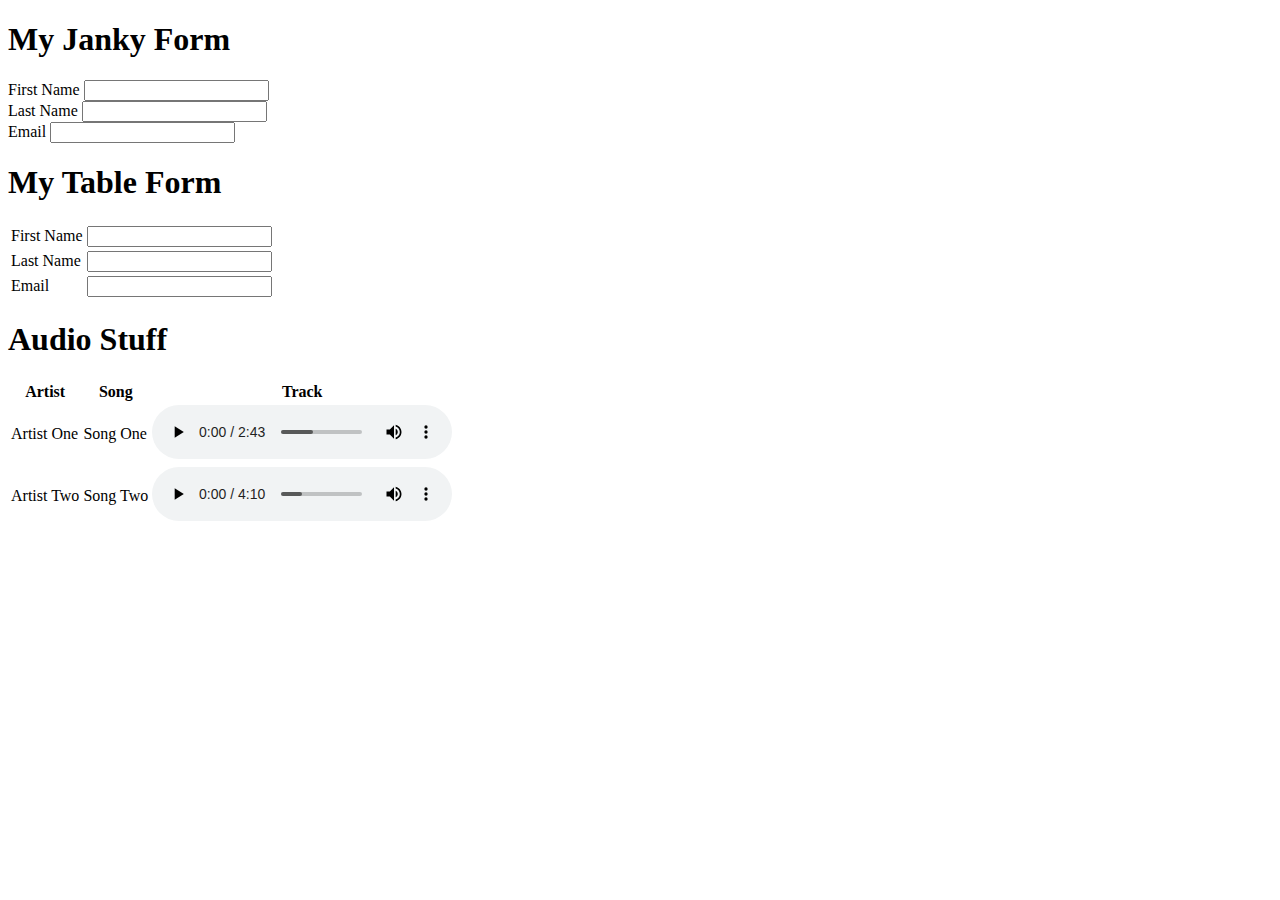
<file: week-1/day-2/index.html>
<!DOCTYPE html>
<html lang="en">
<head>
    <meta charset="UTF-8">
    <meta name="viewport" content="width=device-width, initial-scale=1.0">
    <title>Document</title>
</head>
<body>
    <h1>My Janky Form</h1>
    <form action="" method="get" class="form-example">
        <div class="form-example">
            <label for="firstName">First Name</label>
            <input type="text" name="firstName">
        </div>
        <div class="form-example">
            <label for="lastName">Last Name</label>
            <input type="text" name="lastName">
        </div>
        <div class="form-example">
            <label for="email">Email</label>
            <input type="text" name="email">
        </div>
    <h1>My Table Form</h1>
        <table>
            <tr>
                <td><label for="firstName">First Name</label></td>
                <td><input type="text" name="firstName"></td>
            </tr>
            <tr>
                <td><label for="lastName">Last Name</label></td>
                <td><input type="text" name="lastName"></td>
            </tr>
            <tr>
                <td><label for="email">Email</label></td>
                <td><input type="text" name="email"></td>
            </tr>
        </table>

 <h1>Audio Stuff</h1>   

 <table>
    <thead>
        <tr>
            <th>Artist</th>
            <th>Song</th>
            <th>Track</th>
        </tr>
    </thead>
    <tbody>
        <tr>
            <td>Artist One</td>
            <td>Song One</td>
            <td>
                <audio controls src="./music/song1.mp3"> Your browser does not support the <code>audio</code> element.</audio>
            </td>
        </tr>
        <tr>
            <td>Artist Two</td>
            <td>Song Two</td>
            <td>
                <audio controls src="./music/song2.mp3"> Your browser does not support the <code>audio</code> element.</audio>
            </td>
        </tr>
    </tbody>
</table>
 
</body>
</html>
</file>
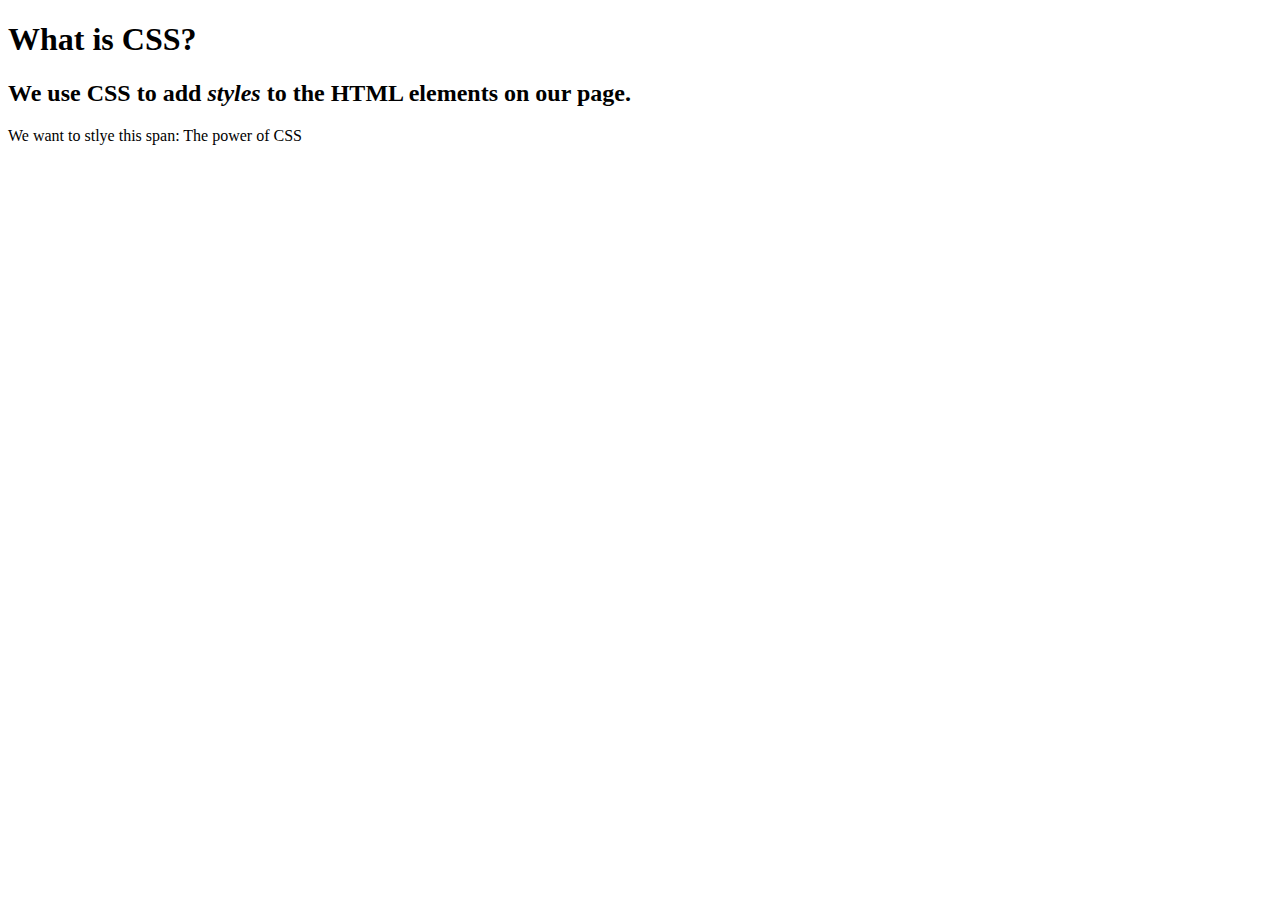
<file: week-1/day-3/index.html>
<!DOCTYPE html>
<html lang="en">
  <head>
    <meta charset="UTF-8" />
    <meta name="viewport" content="width=device-width, initial-scale=1.0" />
    <title>Document</title>
  </head>
  <body>
    <h1>What is CSS?</h1>
    <h2>We use CSS to add <em>styles</em> to the HTML elements on our page.</h2>

    <p>We want to stlye this span: <span>The power of CSS</span></p>
  </body>
</html>
</file>
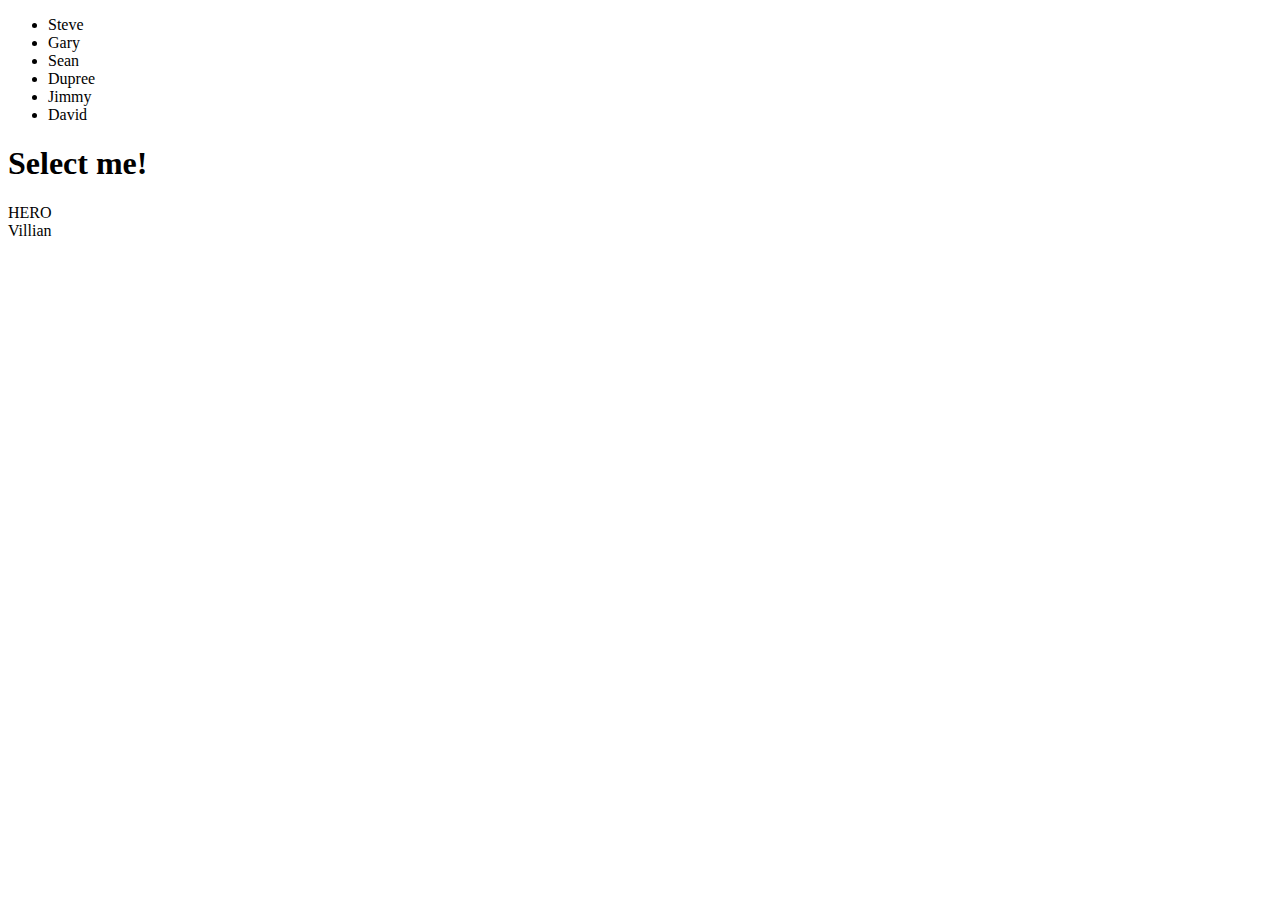
<file: week-2/day-3/index.html>
<!DOCTYPE html>
<html lang="en">
  <head>
    <meta charset="UTF-8" />
    <meta name="viewport" content="width=device-width, initial-scale=1.0" />
    <title>Document</title>
  </head>
  <body>
    <ul>
      <li>Steve</li>
      <li>Gary</li>
      <li>Sean</li>
      <li>Dupree</li>
      <li>Jimmy</li>
      <li>David</li>
    </ul>
    <h1>Select me!</h1>
    <div>HERO</div>
    <div>Villian</div>
  </body>
</html>
</file>
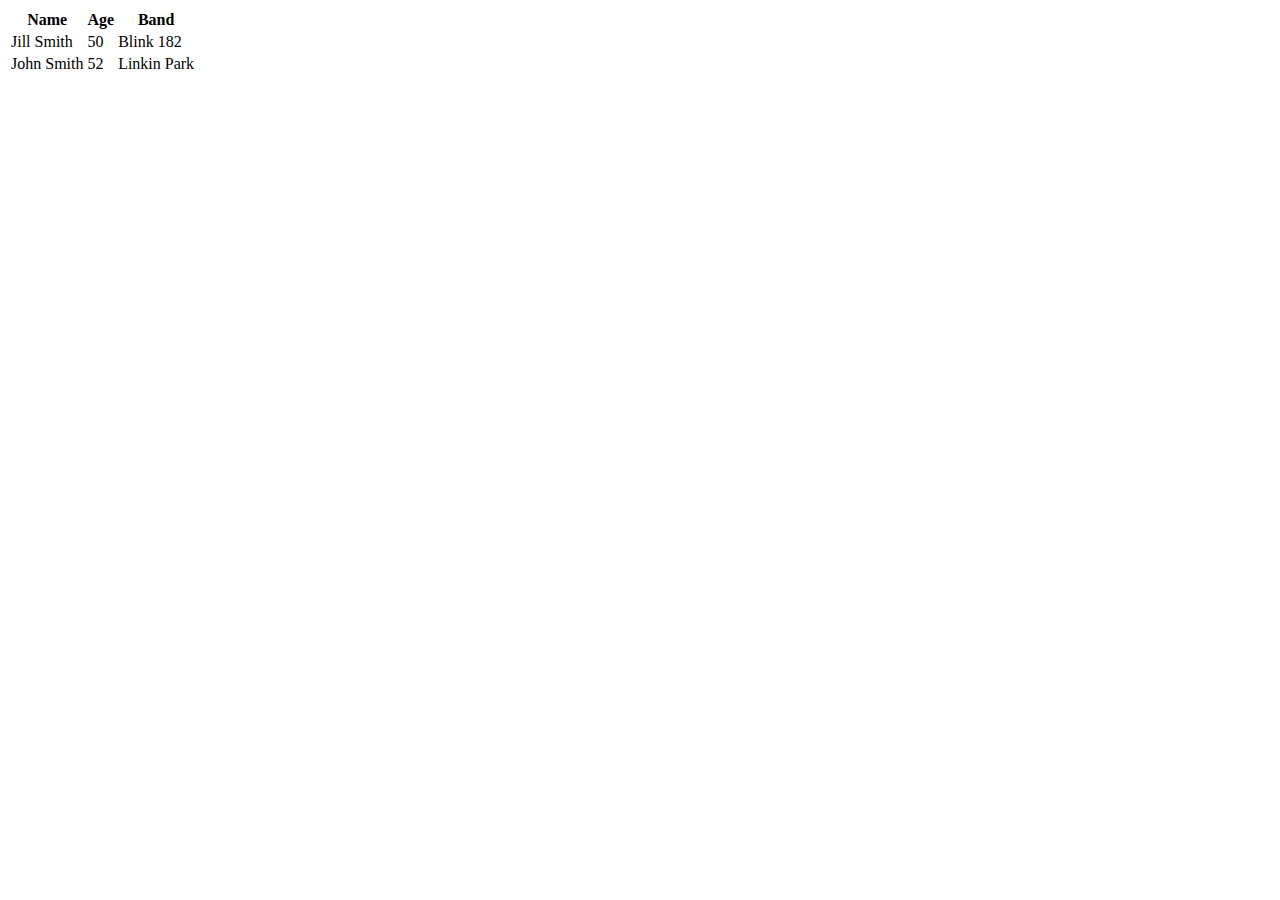
<file: week-1/day-3/warm-up.html>
<!DOCTYPE html>
<html lang="en">
  <head>
    <meta charset="UTF-8" />
    <meta name="viewport" content="width=device-width, initial-scale=1.0" />
    <title>VIT W1D3 Warm Up</title>
  </head>
  <body>
    <table>
      <th>Name</th>
      <th>Age</th>
      <th>Band</th>
      <tr>
        <td>Jill Smith</td>
        <td>50</td>
        <td>Blink 182</td>
      </tr>
      <tr>
        <td>John Smith</td>
        <td>52</td>
        <td>Linkin Park</td>
      </tr>
    </table>
  </body>
</html>
</file>
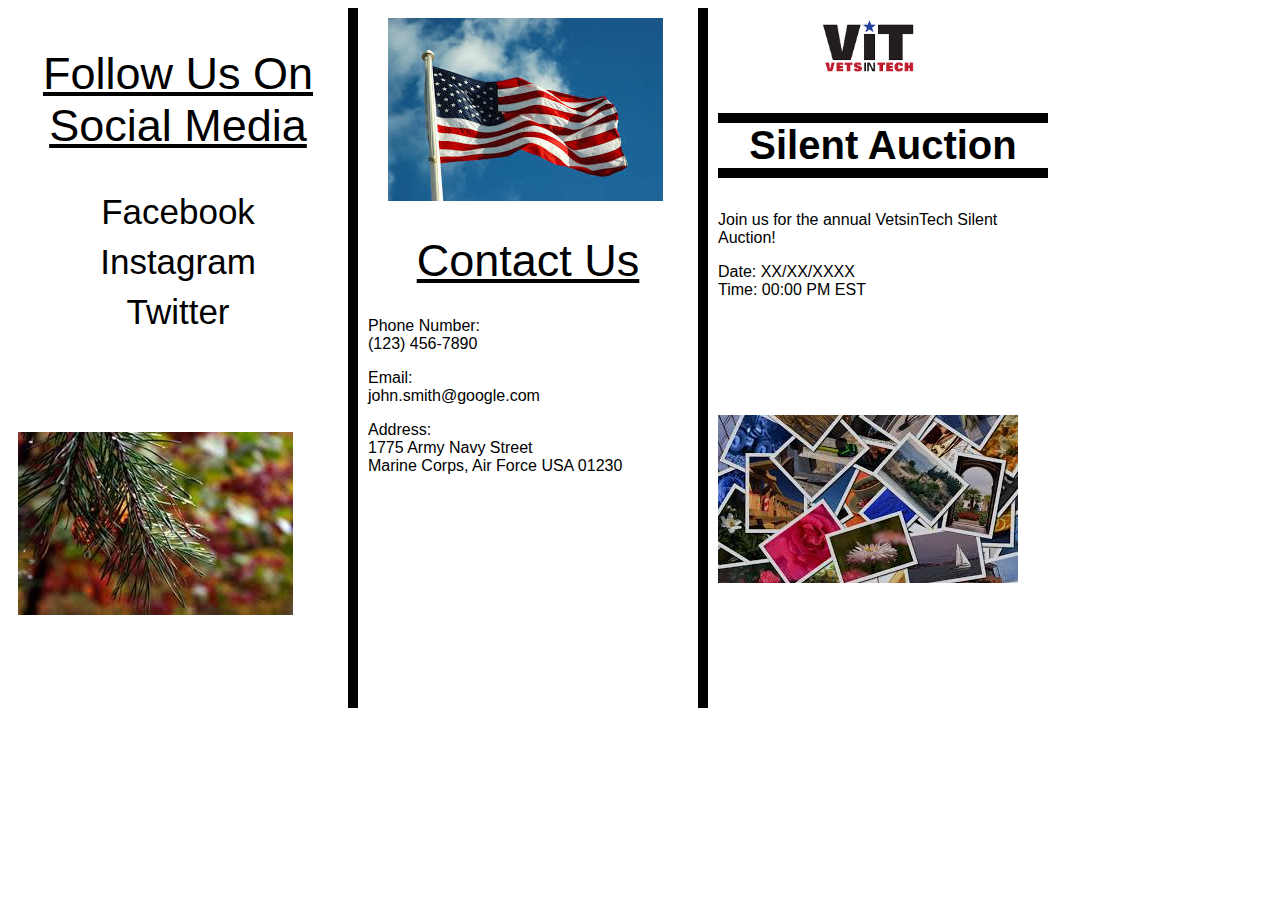
<file: week-1/day-4/assignment.html>
<!DOCTYPE html>
<html lang="en">
<head>
    <meta charset="UTF-8">
    <meta name="viewport" content="width=device-width, initial-scale=1.0">
    <title>Document</title>
    <link rel="stylesheet" href="./assignment.css">
</head>
<body>
    <div class="row">
        <div class="column" style="border-right: 10px black solid;";>
            <h1>Follow Us On Social Media</h1>
            <div class="p">Facebook</div>
            <div class="p">Instagram</div>
            <div class="p">Twitter</div>
            <img class="photos" src="./Pine Leaves.jpeg" alt="">
        </div>
        <div class="column" style="border-right: 10px black solid;">
            <img style="padding-left: 20px" src="./American Flag.jpg" alt="">
            <h1>Contact Us</h1>
            <p>
                <div>Phone Number:</div>
                <div>(123) 456-7890</div>
            </p>
            <p>
                <div>Email:</div>
                <div>john.smith@google.com</div>
            </p>
            <p>
                <div>Address:</div>
                <div>1775 Army Navy Street</div>
                <div>Marine Corps, Air Force USA 01230</div>
            </p>
        </div>
        <div class="column">
            <img class="vit" src="./vetsintech.png" alt=""
                style="width:200px">
            <h2>Silent Auction</h2>
            <p>Join us for the annual VetsinTech Silent Auction!</p>
            <p>
                <div>Date: XX/XX/XXXX</div>
                <div>Time: 00:00 PM EST</div>
            </p>
            <img class="photos" src="./photos.jpg" alt="">
        </div>
    </div>
</body>
</html>
</file>
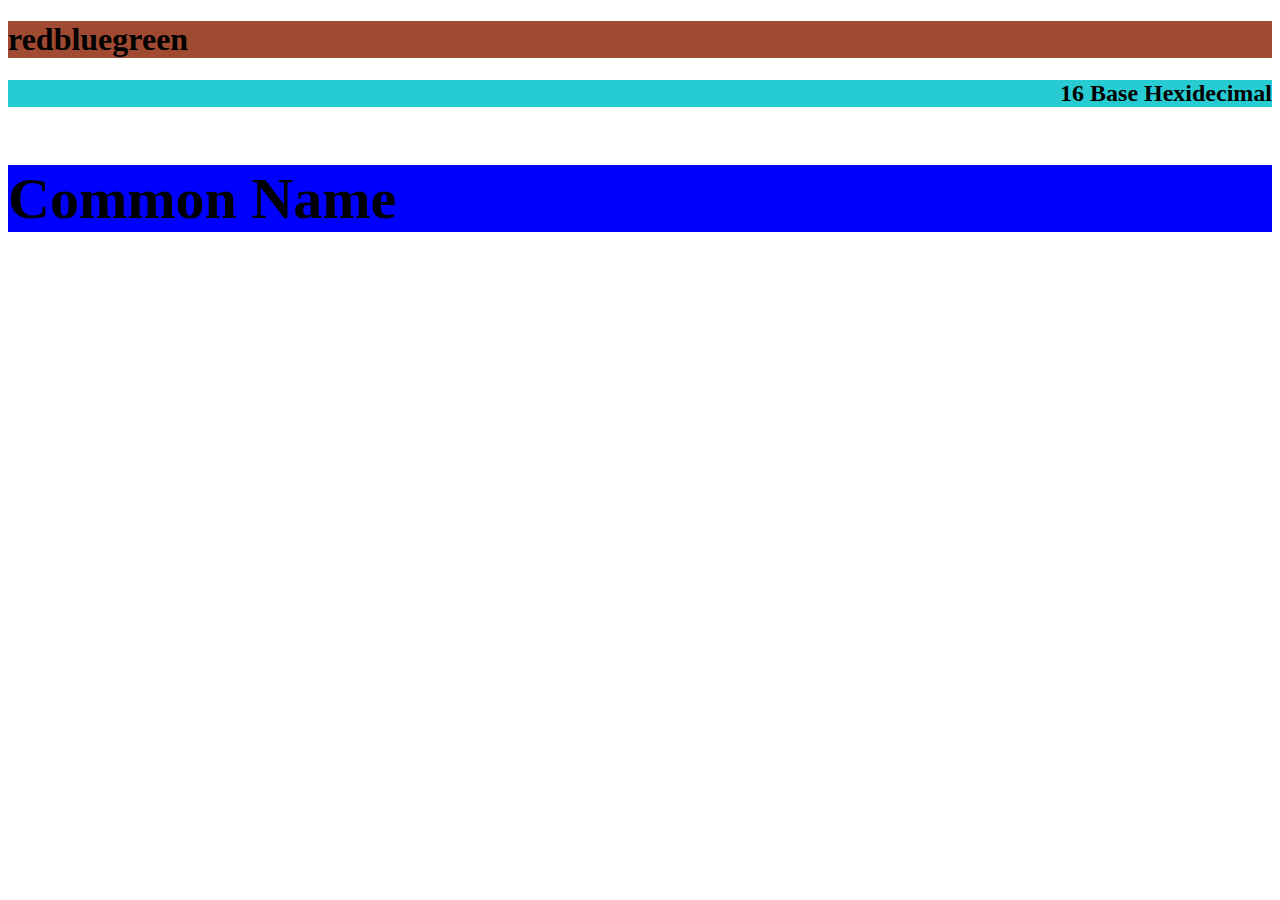
<file: week-1/day-4/warm-up.html>
<!DOCTYPE html>
<html lang="en">
<head>
    <meta charset="UTF-8">
    <meta name="viewport" content="width=device-width, initial-scale=1.0">
    <title>Document</title>
    <link rel="stylesheet" href="./warm-up.css">
</head>
<body>
    <div style="background-color: rgb(160, 75, 49)">
        <h1>REDBLUEGREEN</h1>
    </div>
    <div style="background-color: #27ccd2">
        <h2>16 Base Hexidecimal</h2>
    </div>
    <div style="background-color: blue">
        <h3>Common Name</h3>
    </div>
</body>
</html>
</file>
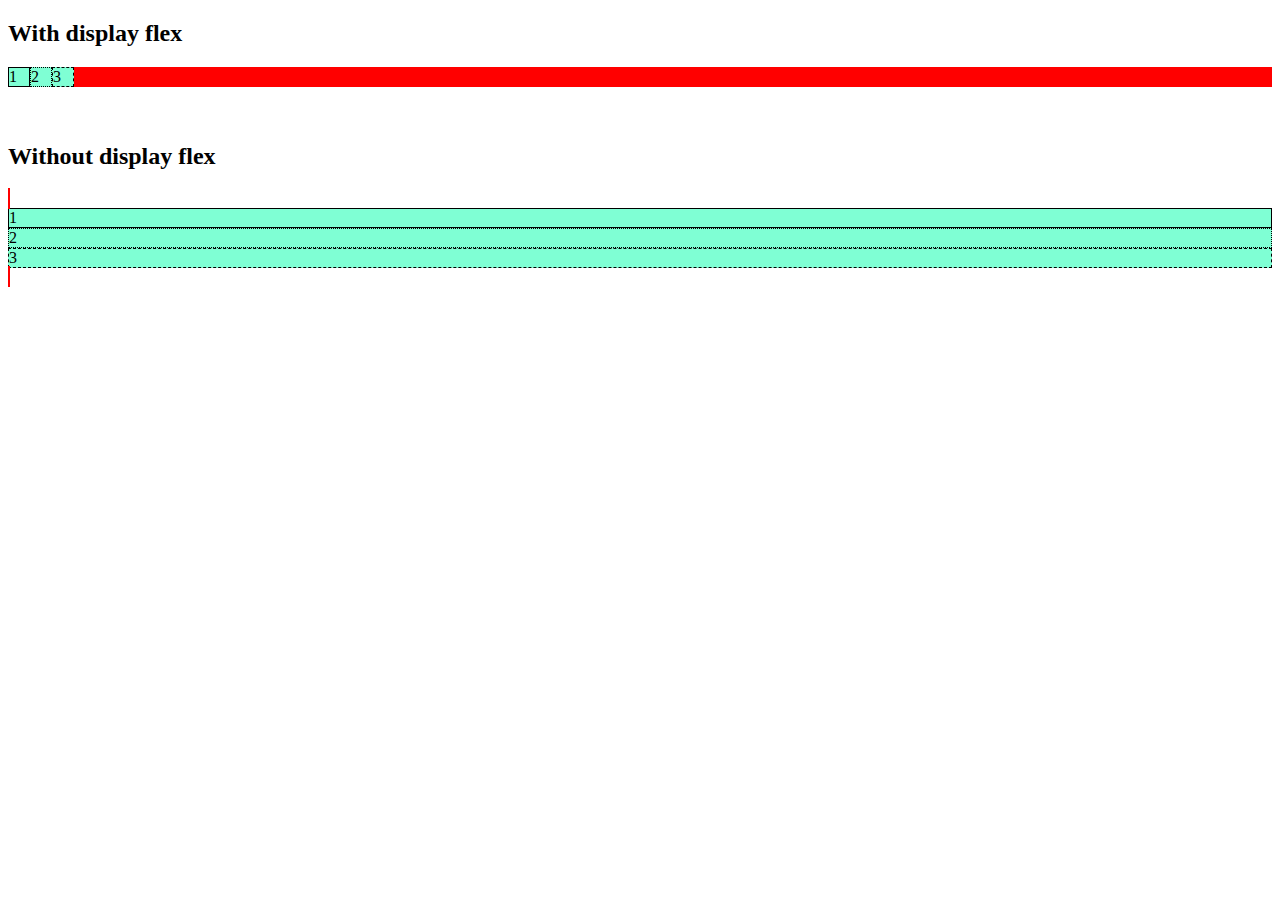
<file: week-2/day-2/warmup.html>
<!doctype html>
<html lang="en">
<head>
    <meta charset="UTF-8">
    <meta name="viewport"
          content="width=device-width, user-scalable=no, initial-scale=1.0, maximum-scale=1.0, minimum-scale=1.0">
    <meta http-equiv="X-UA-Compatible" content="ie=edge">
    <title>WarmUp - W2D2</title>
</head>
<body>

    <h2>With display flex</h2>

    <span style="display: flex; background-color: red;">
        <div style="min-width: 20px; background-color: aquamarine; border: 1px solid;">1</div>
        <div style="min-width: 20px; background-color: aquamarine; border: 1px dotted;">2</div>
        <div style="min-width: 20px; background-color: aquamarine; border: 1px dashed;">3</div>
    </span>

    <br><br>

    <h2>Without display flex</h2>

    <span style="border: 2px solid red; margin: 0 auto;">
        <div style="min-width: 20px; background-color: aquamarine; border: 1px solid;">1</div>
        <div style="min-width: 20px; background-color: aquamarine; border: 1px dotted;">2</div>
        <div style="min-width: 20px; background-color: aquamarine; border: 1px dashed;">3</div>
    </span>

</body>
</html>
</file>
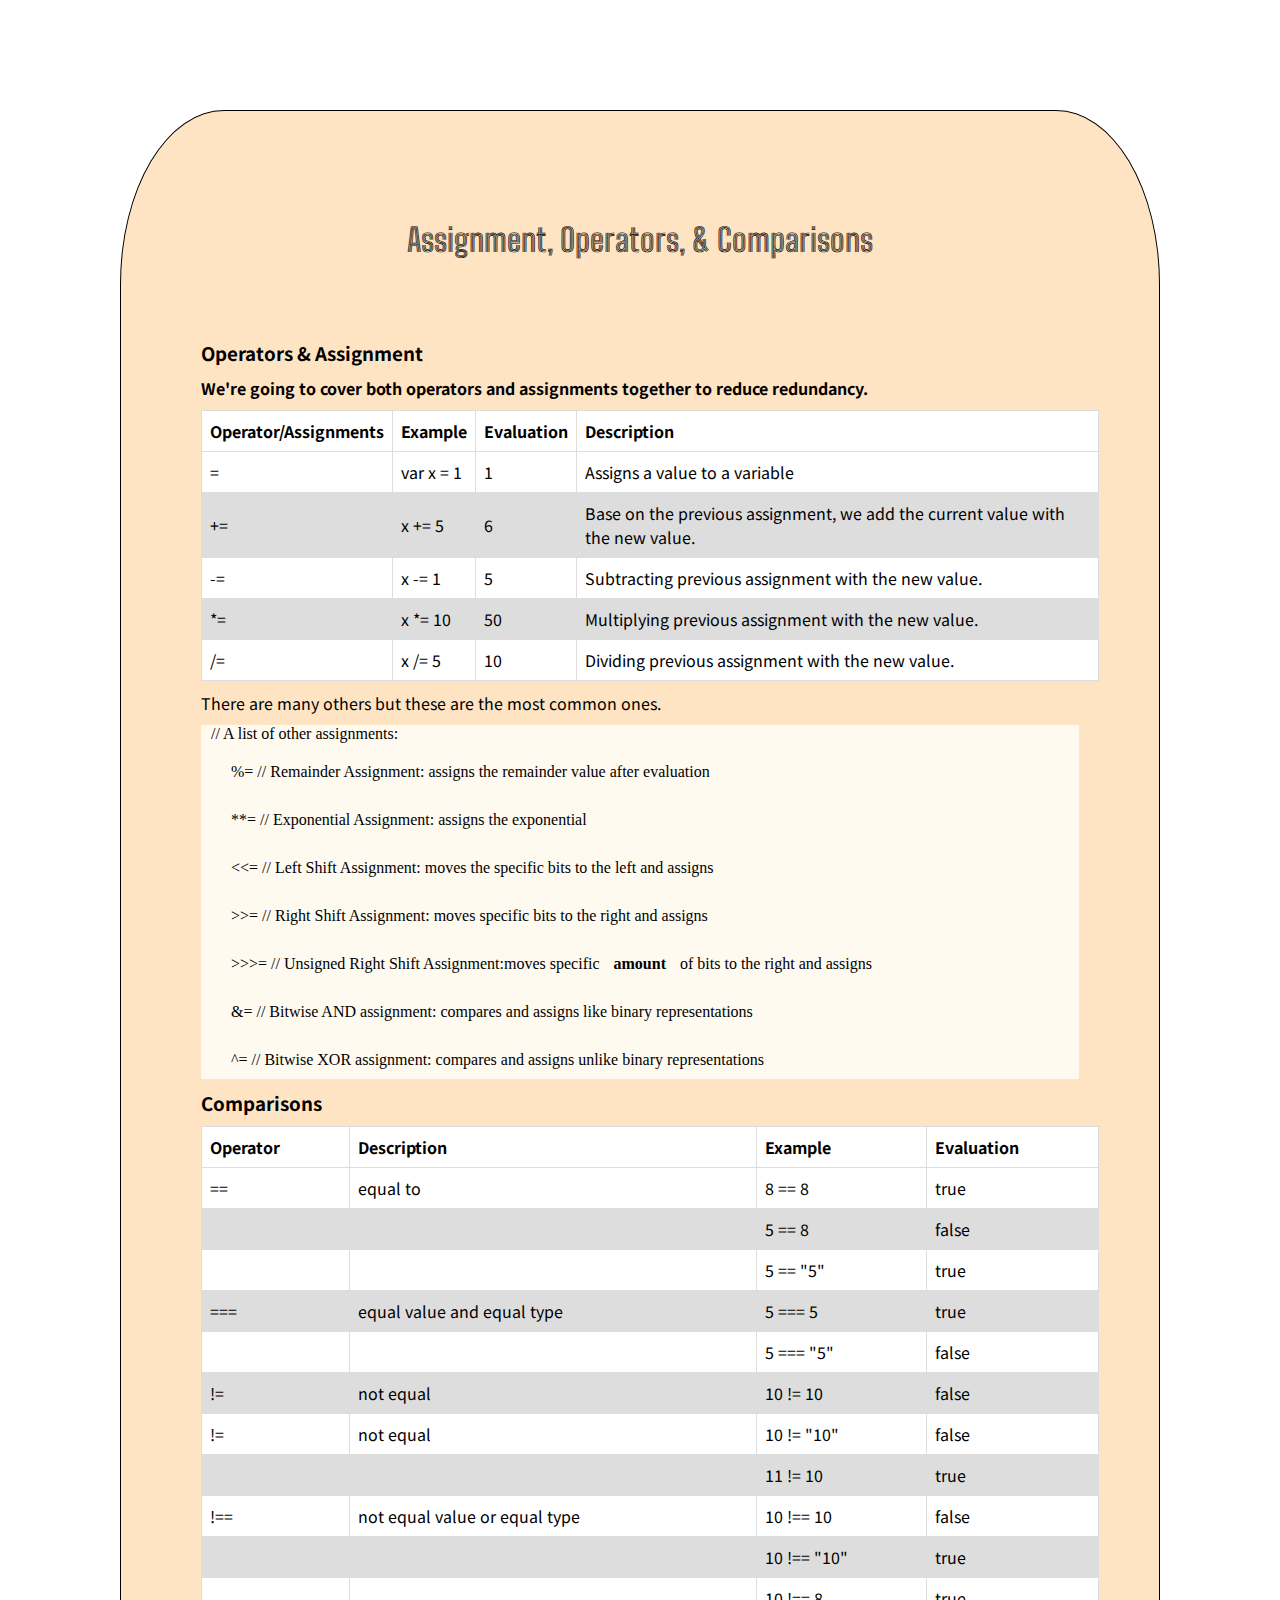
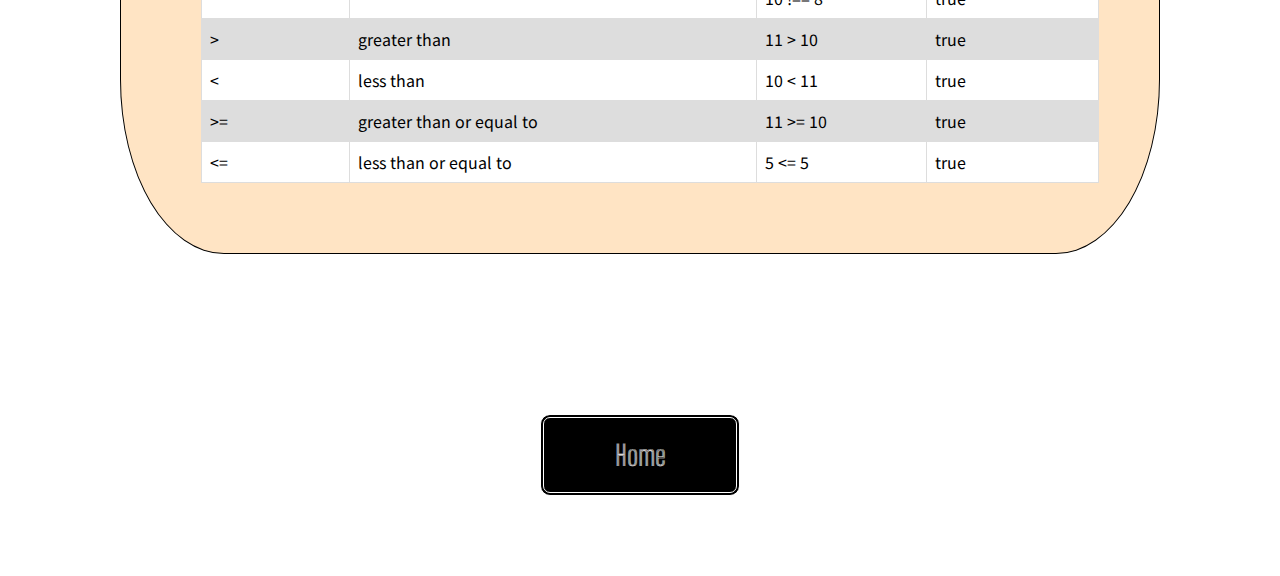
<file: week-3/day-1/assignment.html>
<!DOCTYPE html>
<html lang="en">
  <head>
    <meta charset="UTF-8" />
    <meta name="viewport" content="width=device-width, initial-scale=1.0" />
    <title>Data Type Pt. 1 | ViT Web Dev</title>
    <link
      href="https://fonts.googleapis.com/css2?family=Big+Shoulders+Inline+Text&family=Noto+Sans+JP&display=swap"
      rel="stylesheet"
    />
    <link rel="stylesheet" href="./index.css" />
  </head>
  <body>
    <div class="stack" id="main">
      <div><h1>Assignment, Operators, & Comparisons</h1></div>
      <div>
        <div>
          <h3>Operators & Assignment</h3>
          <h4>
            We're going to cover both operators and assignments together to
            reduce redundancy.
          </h4>
          <table class="offset">
            <thead>
              <tr>
                <th>Operator/Assignments</th>
                <th>Example</th>
                <th>Evaluation</th>
                <th>Description</th>
              </tr>
            </thead>
            <tbody>
              <tr>
                <td>=</td>
                <td>var x = 1</td>
                <td>1</td>
                <td>Assigns a value to a variable</td>
              </tr>
              <tr>
                <td>+=</td>
                <td>x += 5</td>
                <td>6</td>
                <td>
                  Base on the previous assignment, we add the current value with
                  the new value.
                </td>
              </tr>
              <tr>
                <td>-=</td>
                <td>x -= 1</td>
                <td>5</td>
                <td>Subtracting previous assignment with the new value.</td>
              </tr>
              <tr>
                <td>*=</td>
                <td>x *= 10</td>
                <td>50</td>
                <td>Multiplying previous assignment with the new value.</td>
              </tr>
              <tr>
                <td>/=</td>
                <td>x /= 5</td>
                <td>10</td>
                <td>Dividing previous assignment with the new value.</td>
              </tr>
            </tbody>
          </table>
          <p>There are many others but these are the most common ones.</p>
          <div class="codeBlock">
            <p>// A list of other assignments:</p>
            <ul>
              <li>
                %= // Remainder Assignment: assigns the remainder value after
                evaluation
              </li>
              <li>**= // Exponential Assignment: assigns the exponential</li>
              <li>
                <<= // Left Shift Assignment: moves the specific bits to the
                left and assigns
              </li>
              <li>
                >>= // Right Shift Assignment: moves specific bits to the right
                and assigns
              </li>
              <li>
                >>>= // Unsigned Right Shift Assignment:moves specific
                <b>amount</b> of bits to the right and assigns
              </li>
              <li>
                &= // Bitwise AND assignment: compares and assigns like binary
                representations
              </li>
              <li>
                ^= // Bitwise XOR assignment: compares and assigns unlike binary
                representations
              </li>
            </ul>
          </div>
        </div>
        <div>
          <h3>Comparisons</h3>
          <table class="offset">
            <thead>
              <tr>
                <th>Operator</th>
                <th>Description</th>
                <th>Example</th>
                <th>Evaluation</th>
              </tr>
            </thead>
            <tbody>
              <tr>
                <td>==</td>
                <td>equal to</td>
                <td>8 == 8</td>
                <td>true</td>
              </tr>
              <tr>
                <td></td>
                <td></td>
                <td>5 == 8</td>
                <td>false</td>
              </tr>
              <tr>
                <td></td>
                <td></td>
                <td>5 == "5"</td>
                <td>true</td>
              </tr>
              <tr>
                <td>===</td>
                <td>equal value and equal type</td>
                <td>5 === 5</td>
                <td>true</td>
              </tr>
              <tr>
                <td></td>
                <td></td>
                <td>5 === "5"</td>
                <td>false</td>
              </tr>
              <tr>
                <td>!=</td>
                <td>not equal</td>
                <td>10 != 10</td>
                <td>false</td>
              </tr>
              <tr>
                <td>!=</td>
                <td>not equal</td>
                <td>10 != "10"</td>
                <td>false</td>
              </tr>
              <tr>
                <td></td>
                <td></td>
                <td>11 != 10</td>
                <td>true</td>
              </tr>
              <tr>
                <td>!==</td>
                <td>not equal value or equal type</td>
                <td>10 !== 10</td>
                <td>false</td>
              </tr>
              <tr>
                <td></td>
                <td></td>
                <td>10 !== "10"</td>
                <td>true</td>
              </tr>
              <tr>
                <td></td>
                <td></td>
                <td>10 !== 8</td>
                <td>true</td>
              </tr>
              <tr>
                <td>></td>
                <td>greater than</td>
                <td>11 > 10</td>
                <td>true</td>
              </tr>
              <tr>
                <td><</td>
                <td>less than</td>
                <td>10 < 11</td>
                <td>true</td>
              </tr>
              <tr>
                <td>>=</td>
                <td>greater than or equal to</td>
                <td>11 >= 10</td>
                <td>true</td>
              </tr>
              <tr>
                <td><=</td>
                <td>less than or equal to</td>
                <td>5 <= 5</td>
                <td>true</td>
              </tr>
            </tbody>
          </table>
        </div>
      </div>
    </div>
    <div id="footer">
      <div></div>
      <div class="textAlign">
        <button onclick="window.location.href='./index.html'">Home</button>
      </div>
      <div></div>
    </div>
  </body>
</html>
</file>
<file: week-1/day-4/assignment.css>
* {
    box-sizing: border-box;
  }
  
  .column {
    float: left;
    width: 350px;
    padding: 10px;
    height: 700px;
  }

  .row {
    display: table;
  }

  h1 {
      font-family: sans-serif;
      font-size: 45px;
      font-weight: lighter;
      text-decoration: underline;
      text-align: center;
  }

  h2 {
      font-size: 40px;
      font-weight: bolder;
      text-align: center;
      border-top: 10px black solid;
      border-bottom: 10px black solid;
  }

  .p {
      padding-top: 10px;
      font-family: sans-serif;
      font-size: 35px;
      font-weight: lighter;
      text-align: center;
  }

  .vit {
      padding-left: 100px;
  }

  .photos {
      padding-top: 100px;
  }

  p {
      font-family: sans-serif;
      
  }

  div {
      font-family: sans-serif;
  }
</file>
<file: week-1/day-4/warm-up.css>
h1 {
text-transform: lowercase;
}
h2 {
text-align: right;
}
h3 {
font-size: 58px;
}
</file>
<file: week-3/day-1/index.css>
* {
  margin: 10px;
  padding: 0;
}
body {
  font-family: "Big Shoulders Inline Text", cursive;
}

ul {
  list-style-type: none;
}

li {
  padding: 10px;
}

a {
  text-decoration: underline;
  background-color: #dddddd;
}

h1 {
  margin: 50px;
  font-family: "Big Shoulders Inline Text", cursive;
}

table {
  border-collapse: collapse;
  width: 100%;
}

td,
th {
  border: 1px solid #dddddd;
  text-align: left;
  padding: 8px;
}

tr:nth-child(odd) {
  background-color: white;
}

.codeBlock {
  background-color: floralwhite;
  font-family: "Consolas";
}

.flexCenter {
  display: flex;
  justify-content: center;
}

.offset {
  background-color: #dddddd;
}

.stack {
  display: flex;
  flex-direction: column;
  align-items: center;
  margin: 100px;
  padding: 50px;
}

.textAlign {
  text-align: center;
}

.tocLi {
  text-decoration: none;
  background-color: white;
}

#main {
  font-family: "Noto Sans JP", sans-serif;
  border: solid 1px black;
  border-radius: 10%;
  background-color: bisque;
}

button {
  background-color: black;
  border-radius: 10px;
  border: 4px double white;
  color: white;
  text-align: center;
  font-size: 28px;
  font-family: "Big Shoulders Inline Text", cursive;
  padding: 20px;
  width: 200px;
  -webkit-transition: all 0.1s;
  -moz-transition: all 0.1s;
  -o-transition: all 0.1s;
  transition: all 0.1s;
  cursor: pointer;
  margin: 50px;
}

#splashPage {
  position: absolute;
  width: 100%;
}

#tableOfContent {
  visibility: hidden;
  padding: 100px;
}

#footer {
  display: flex;
  justify-content: center;
}
</file>
